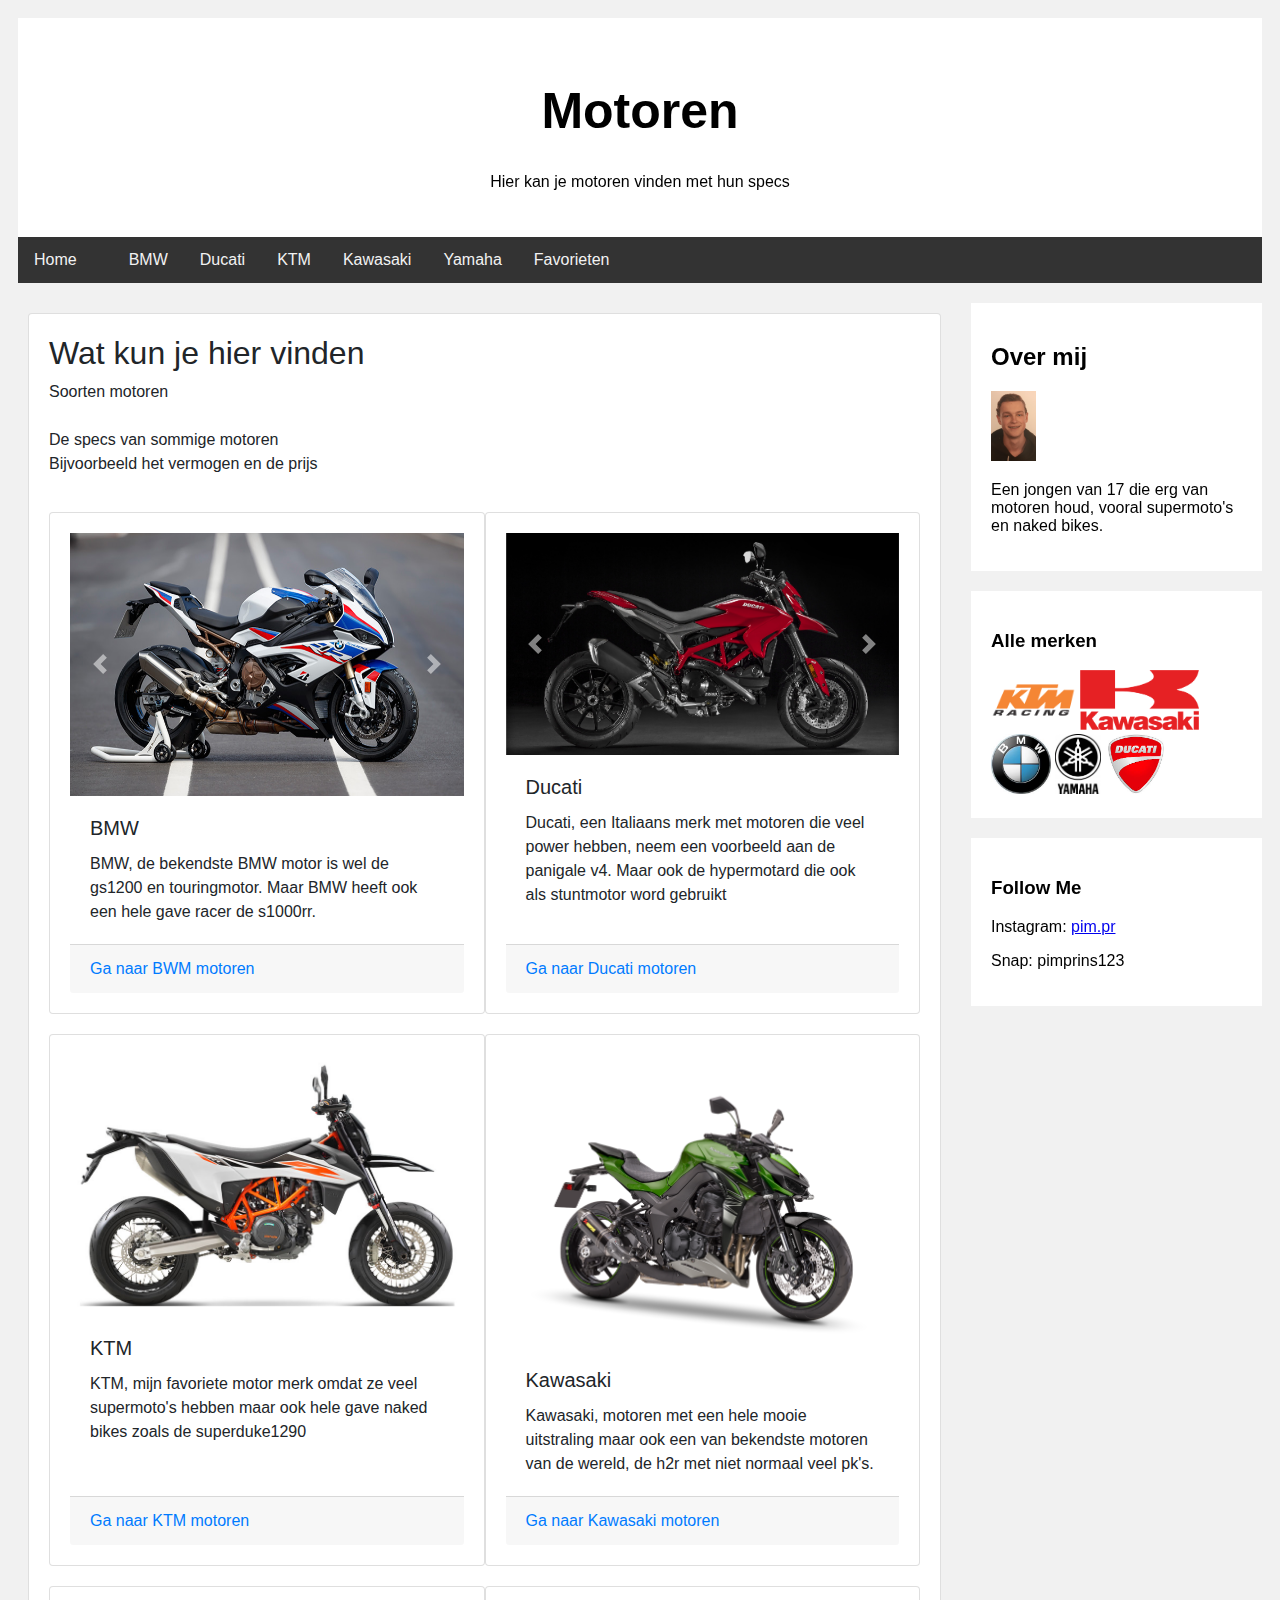
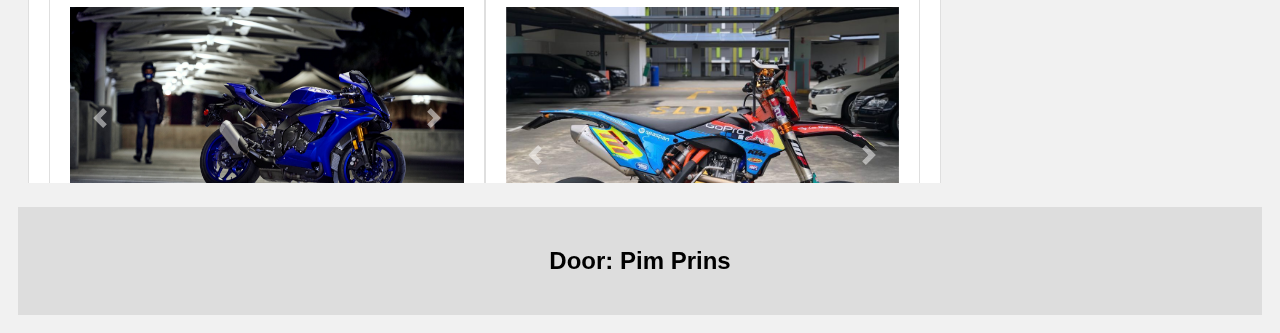
<file: index.html>
<!DOCTYPE html>
<html>
<head>
	
	<link rel="stylesheet" href="style.css"/>
</head>
<body>
	<div class="header">
	  <h1>Motoren </h1>
	  <p>Hier kan je motoren vinden met hun specs</p>
	</div>
	<div class="topnav">
	  <a href="content/home.html" style="margin-right:20px;" target="iframe_van_pim">Home</a>
	  <a href="content/bmw.html" target="iframe_van_pim">BMW</a>
	  <a href="content/ducati.html" target="iframe_van_pim">Ducati</a>
	  <a href="content/ktm.html" target="iframe_van_pim">KTM</a>
	  <a href="content/kawasaki.html" target="iframe_van_pim">Kawasaki</a>
	  <a href="content/yamaha.html" target="iframe_van_pim">Yamaha</a>
	 <a href="content/favorieten.html" target="iframe_van_pim">Favorieten</a>
	</div>
	<div class="row">
	  <div class="leftcolumn">
		<iframe src="content/home.html" width="100%" name="iframe_van_pim" height="500px" id="freem" frameborder="0"></iframe>
	  </div>
	  <div class="rightcolumn">
		<div class="card">
		  <h2>Over mij</h2>
		  <img src="media/pim/pim.jpeg" height="70px"/>
		  <p>Een jongen van 17 die erg van motoren houd, vooral supermoto's en naked bikes.</p>
		</div>
		<div class="card">
		  <h3>Alle merken</h3>
		  <img src="media/logos/ktm.png" height="60px"/>
		  <img src="media/logos/kawasaki.png" height="60px"/>
		   <img src="media/logos/bmwlogo.jpg" height="60px"/>
		    <img src="media/logos/yamahalogo.jpg" height="60px"/>
			 <img src="media/logos/ducatilogo.jpg" height="60px"/>
		</div>
		<div class="card">
			<h3>Follow Me</h3>
			<p>Instagram: <a href="https://instagram.com/pim.pr" target="_blank">pim.pr</a></p>
			<p>Snap: pimprins123</p>
		</div>
	  </div>
	</div>

	<div class="footer">
	  <h2>Door: Pim Prins</h2>
	</div>
	
	
</body>
</html>
</file>
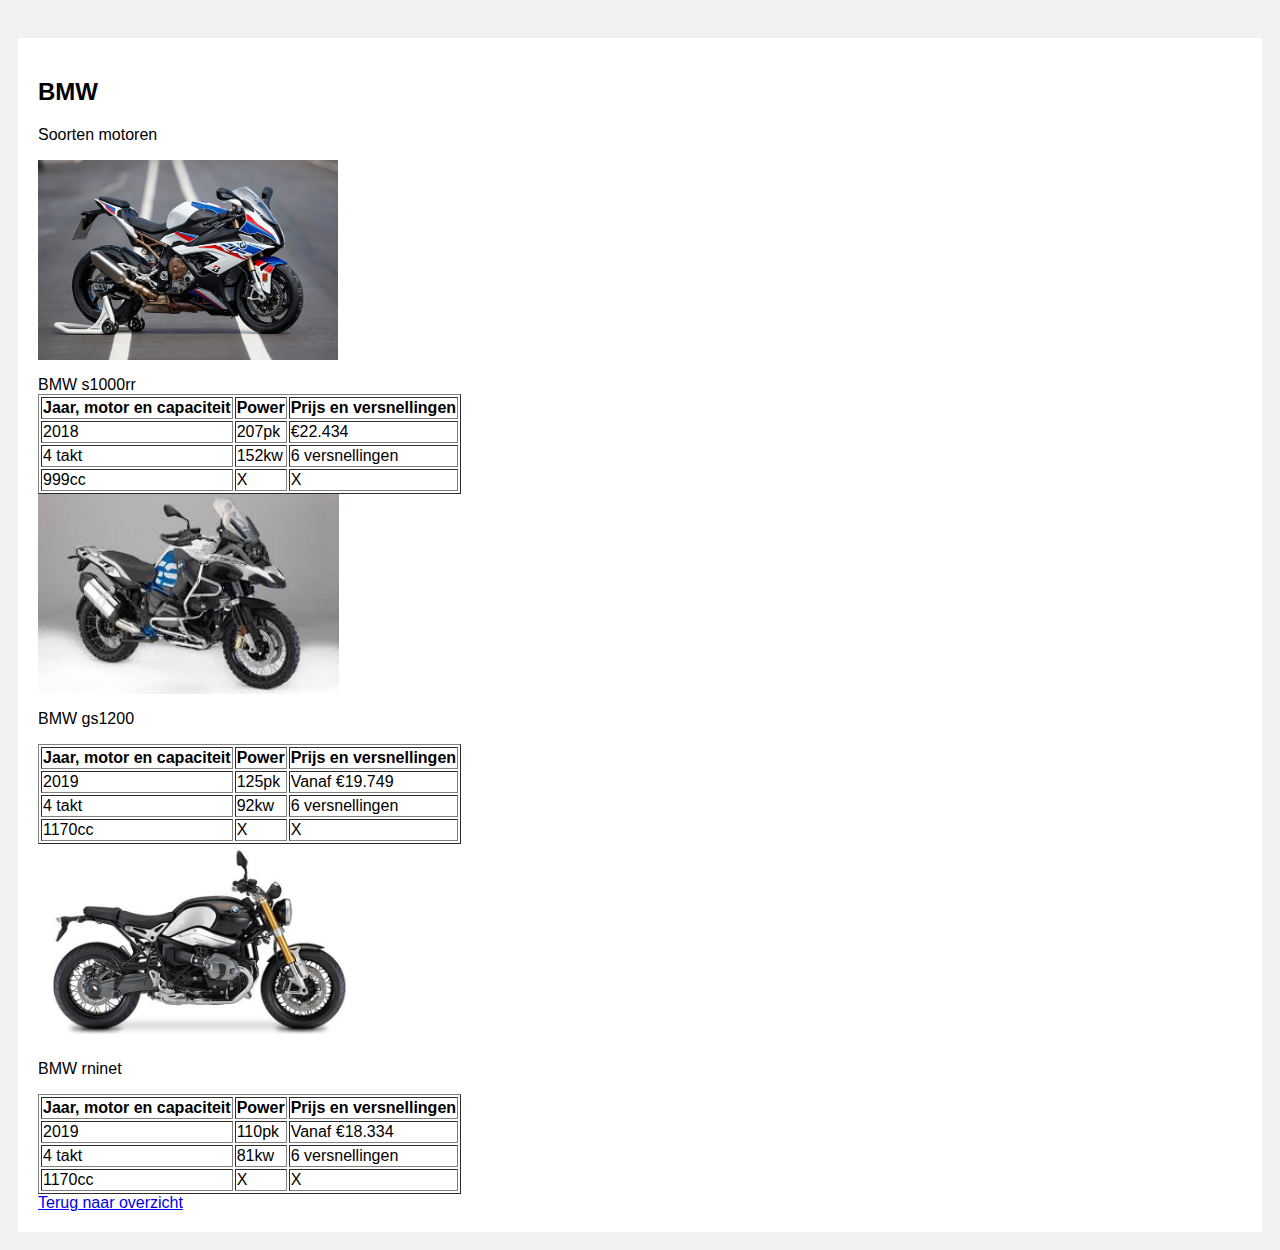
<file: content/bmw.html>
<html>
<head>
	<meta name="generator"
	content="HTML Tidy for HTML5 (experimental) for Windows https://github.com/w3c/tidy-html5/tree/c63cc39" />
	<title></title>
	<link rel="stylesheet" href="../style.css"/>
</head>
<body>
	<div class="card"> 
		
		<h2>BMW</h2>
		<p>
		Soorten motoren<br>
		</p>
		<img src="../media/bmw/s1000rr.jpg" height="200px"/>
		<p>BMW s1000rr
		<table border="1">
			<tr>
				<th>Jaar, motor en capaciteit</th>
				<th>Power </th>
				<th>Prijs en versnellingen</th>
			</tr>
			<tr>
				<td>2018</td>
				<td>207pk</td>
				<td>€22.434</td>
			</tr>
			<tr>
				<td>4 takt</td>
				<td>152kw</td>
				<td>6 versnellingen</td>
			</tr>
			<tr>
				<td>999cc</td>
				<td>X</td>
				<td>X</td>
			</tr>
		</table>
	
	
	<img src="../media/bmw/gs1200.jpg" height="200px"/>
	<p>
	BMW gs1200
	</p>
	<table border="1">
      <tr>
        <th>Jaar, motor en capaciteit</th>
        <th>Power</th>
        <th>Prijs en versnellingen</th>
      </tr>
      <tr>
        <td>2019</td>
        <td>125pk</td>
        <td>Vanaf €19.749</td>
      </tr>
      <tr>
        <td>4 takt</td>
        <td>92kw</td>
        <td>6 versnellingen</td>
      </tr>
      <tr>
        <td>1170cc</td>
        <td>X</td>
        <td>X</td>
      </tr>
    </table>
    
	<img src="../media/bmw/rninet.jpg" height="200px"/>
	<p>BMW rninet</p>
	
	<table border="1">
      <tr>
        <th>Jaar, motor en capaciteit</th>
        <th>Power</th>
        <th>Prijs en versnellingen</th>
      </tr>
      <tr>
        <td>2019</td>
        <td>110pk</td>
        <td>Vanaf €18.334</td>
      </tr>
      <tr>
        <td>4 takt</td>
        <td>81kw</td>
        <td>6 versnellingen</td>
      </tr>
      <tr>
        <td>1170cc</td>
        <td>X</td>
        <td>X</td>
      </tr>
    </table>
	<a href="home.html"> Terug naar overzicht</a>
	
	</div>
  </body>
</html>
</file>
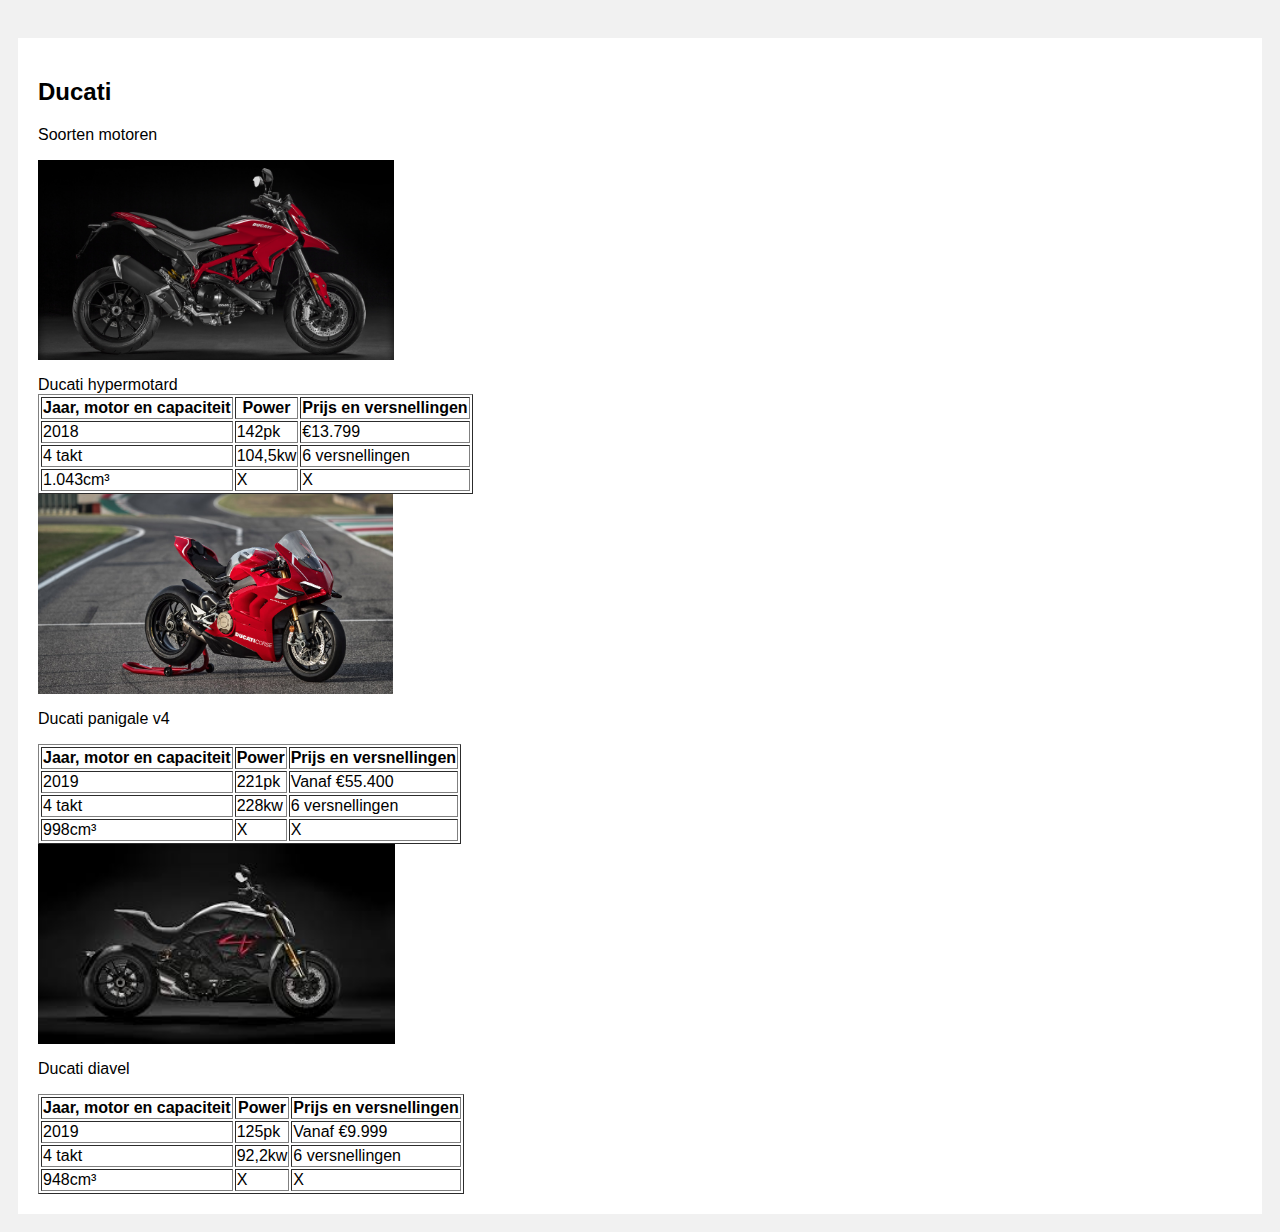
<file: content/ducati.html>
<html>
  <head>
    <meta name="generator"
    content="HTML Tidy for HTML5 (experimental) for Windows https://github.com/w3c/tidy-html5/tree/c63cc39" />
    <title></title>
	<link rel="stylesheet" href="../style.css"/>
  </head>
  <body>
	<div class="card">
 <h2>Ducati</h2>
      <p>
		Soorten motoren<br>
		
		</p>
		<img src="../content/home/ducatihypermotard.jpg" height="200px"/>
		<p>Ducati hypermotard
		<table border="1">
      <tr>
        <th>Jaar, motor en capaciteit</th>
        <th>Power </th>
        <th>Prijs en versnellingen</th>
      </tr>
      <tr>
        <td>2018</td>
        <td>142pk</td>
        <td>€13.799</td>
      </tr>
      <tr>
        <td>4 takt</td>
        <td>104,5kw</td>
        <td>6 versnellingen</td>
      </tr>
      <tr>
        <td>1.043cm³</td>
        <td>X</td>
        <td>X</td>
      </tr>
    </table>
	
	
	<img src="../media/ducati/ducatipanigalev4.jpg" height="200px"/>
	<p>
	Ducati panigale v4
	</p>
	<table border="1">
      <tr>
        <th>Jaar, motor en capaciteit</th>
        <th>Power</th>
        <th>Prijs en versnellingen</th>
      </tr>
      <tr>
        <td>2019</td>
        <td>221pk</td>
        <td>Vanaf €55.400</td>
      </tr>
      <tr>
        <td>4 takt</td>
        <td>228kw</td>
        <td>6 versnellingen</td>
      </tr>
      <tr>
        <td>998cm³</td>
        <td>X</td>
        <td>X</td>
      </tr>
    </table>
    
	<img src="../media/ducati/ducatidiavel.jpg" height="200px"/>
	<p>Ducati diavel</p>
	
	<table border="1">
      <tr>
        <th>Jaar, motor en capaciteit</th>
        <th>Power</th>
        <th>Prijs en versnellingen</th>
      </tr>
      <tr>
        <td>2019</td>
        <td>125pk</td>
        <td>Vanaf €9.999</td>
      </tr>
      <tr>
        <td>4 takt</td>
        <td>92,2kw</td>
        <td>6 versnellingen</td>
      </tr>
      <tr>
        <td>948cm³</td>
        <td>X</td>
        <td>X</td>
      </tr>
    </table>
	
	
	</div>
  </body>



</html>
</file>
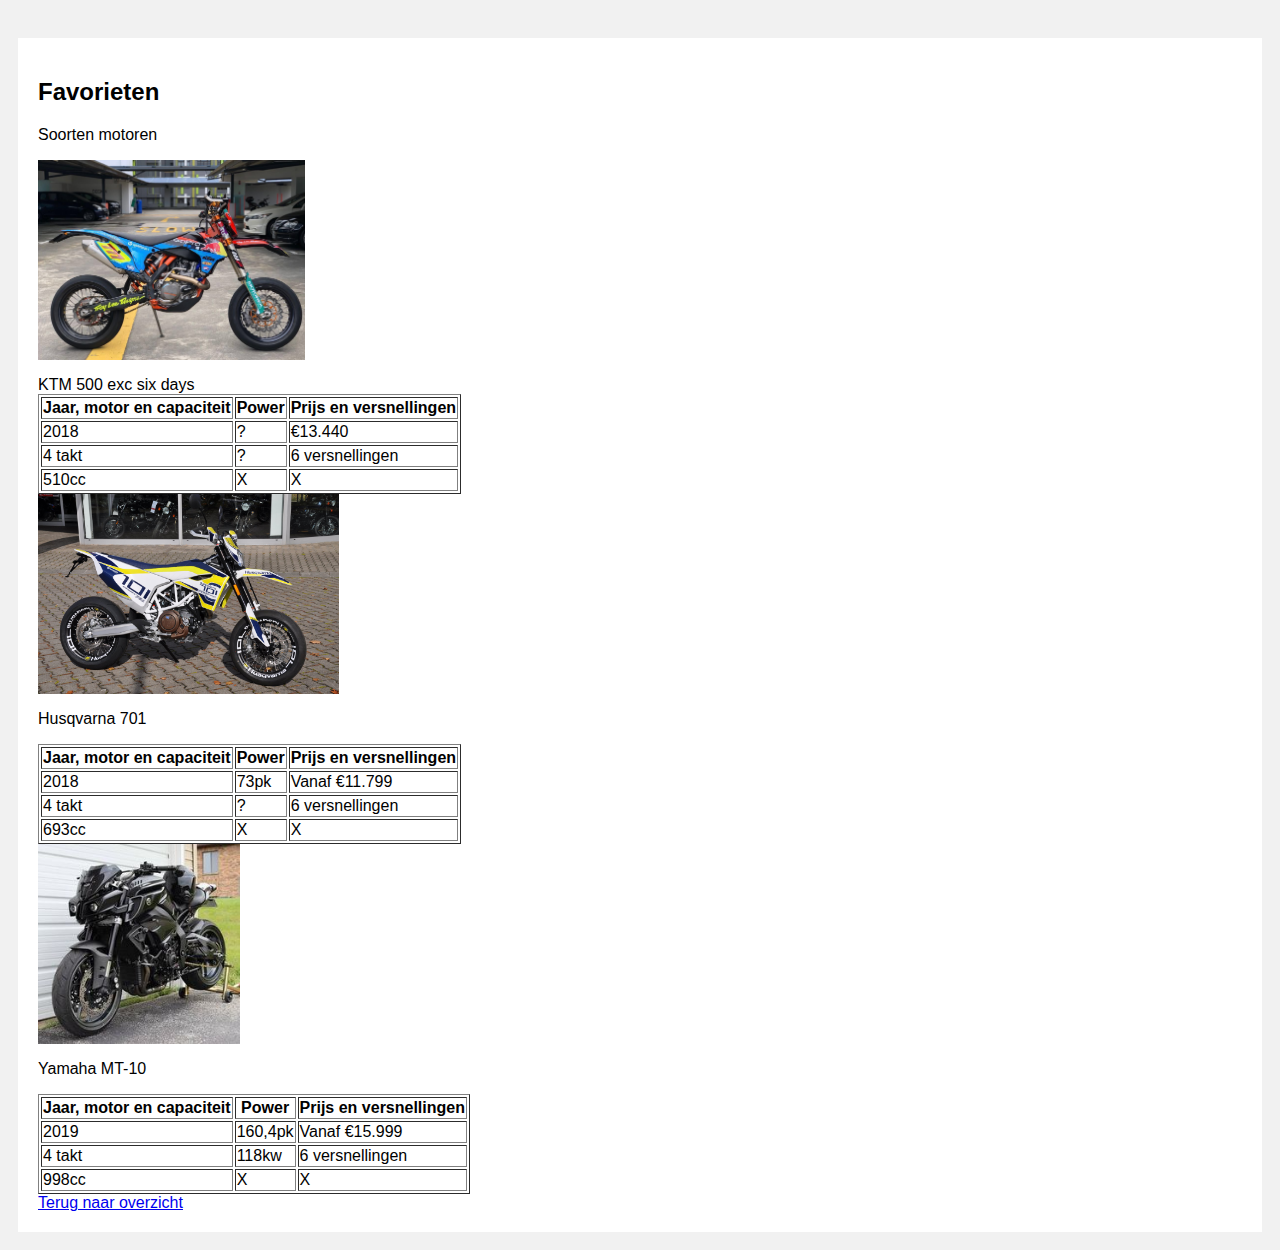
<file: content/favorieten.html>
<html>
  <head>
    <meta name="generator"
    content="HTML Tidy for HTML5 (experimental) for Windows https://github.com/w3c/tidy-html5/tree/c63cc39" />
    <title></title>
	<link rel="stylesheet" href="../style.css"/>
  </head>
  <body>
	<div class="card">
	
      <h2>Favorieten</h2>
      <p>
		Soorten motoren<br>
		
		</p>
		<img src="../media/slideshow/ktmsixdays.jpg" height="200px"/>
		<p> KTM 500 exc six days
		<table border="1">
      <tr>
        <th>Jaar, motor en capaciteit</th>
        <th>Power </th>
        <th>Prijs en versnellingen</th>
      </tr>
      <tr>
        <td>2018</td>
        <td>?</td>
        <td>€13.440</td>
      </tr>
      <tr>
        <td>4 takt</td>
        <td>?</td>
        <td>6 versnellingen</td>
      </tr>
      <tr>
        <td>510cc</td>
        <td>X</td>
        <td>X</td>
      </tr>
    </table>
	
	
	<img src="../media/slideshow/husqvarna701.jpg" height="200px"/>
	<p>
	Husqvarna 701
	</p>
	<table border="1">
      <tr>
        <th>Jaar, motor en capaciteit</th>
        <th>Power</th>
        <th>Prijs en versnellingen</th>
      </tr>
      <tr>
        <td>2018</td>
        <td>73pk</td>
        <td>Vanaf €11.799</td>
      </tr>
      <tr>
        <td>4 takt</td>
        <td>?</td>
        <td>6 versnellingen</td>
      </tr>
      <tr>
        <td>693cc</td>
        <td>X</td>
        <td>X</td>
      </tr>
    </table>
    
	<img src="../media/slideshow/mt10.jpg" height="200px"/>
	<p>Yamaha MT-10</p>
	
	<table border="1">
      <tr>
        <th>Jaar, motor en capaciteit</th>
        <th>Power</th>
        <th>Prijs en versnellingen</th>
      </tr>
      <tr>
        <td>2019</td>
        <td>160,4pk</td>
        <td>Vanaf €15.999</td>
      </tr>
      <tr>
        <td>4 takt</td>
        <td>118kw</td>
        <td>6 versnellingen</td>
      </tr>
      <tr>
        <td>998cc</td>
        <td>X</td>
        <td>X</td>
      </tr>
    </table>
	
	<a href="home.html"> Terug naar overzicht</a>
	
	
	</div>
  </body>
</html>
</file>
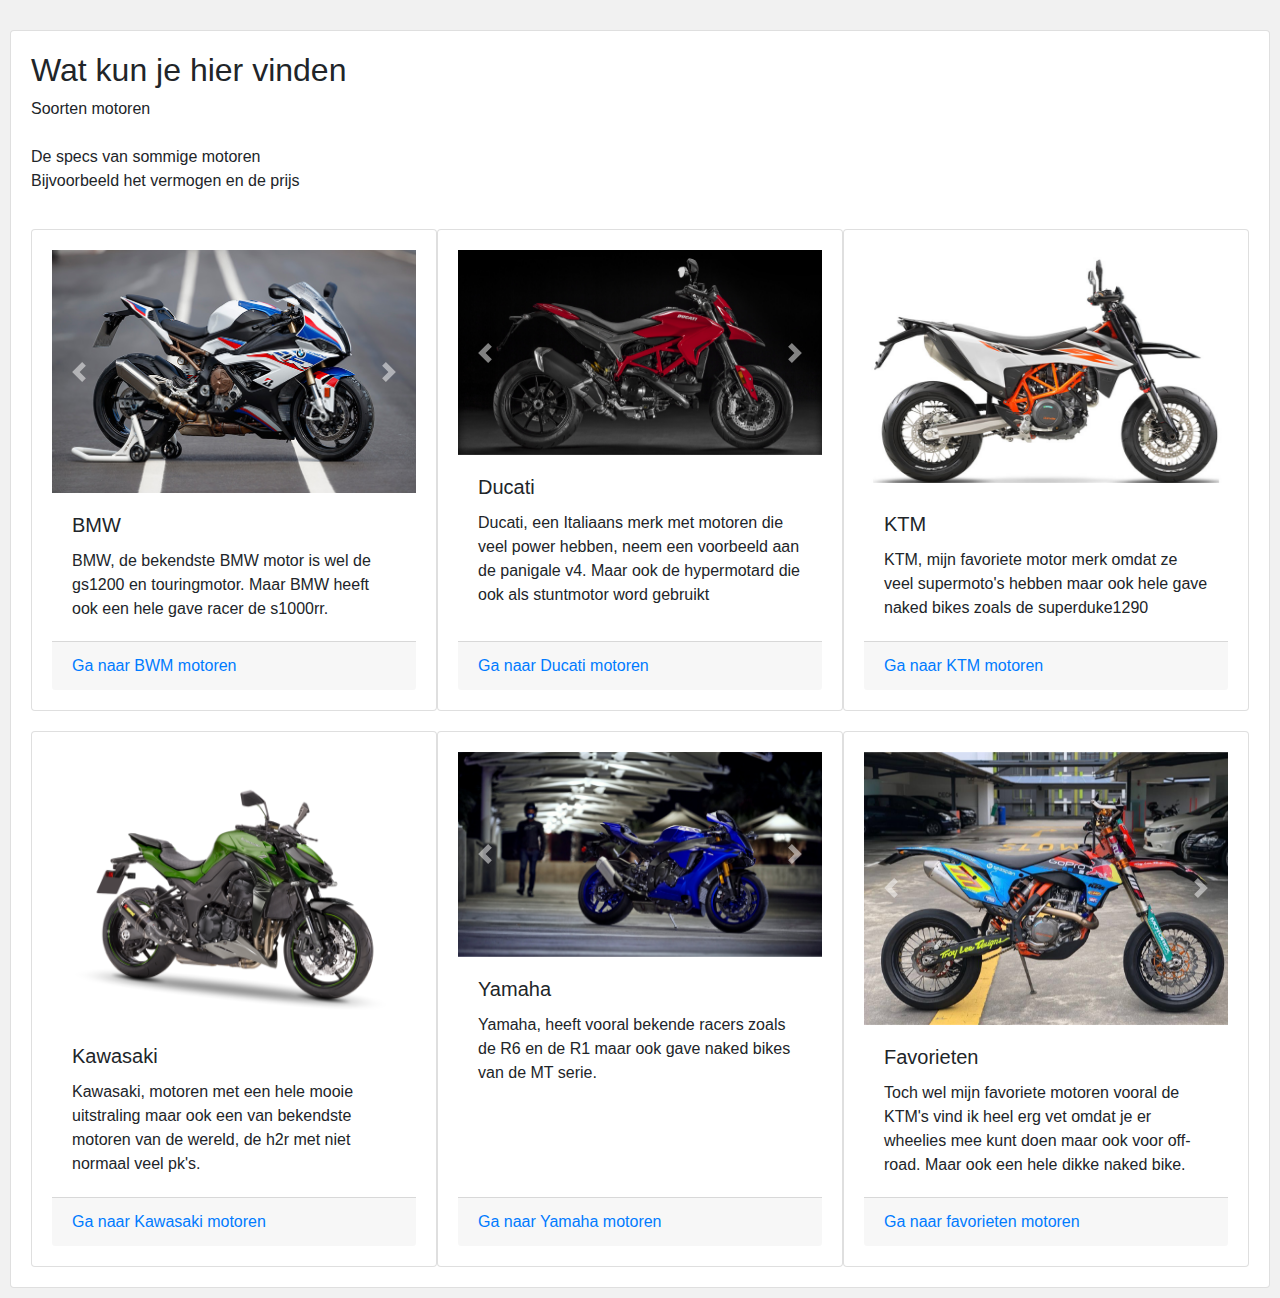
<file: content/home.html>
<html>
  <head>
    <title></title>
	<link rel="stylesheet" href="https://stackpath.bootstrapcdn.com/bootstrap/4.3.1/css/bootstrap.min.css" integrity="sha384-ggOyR0iXCbMQv3Xipma34MD+dH/1fQ784/j6cY/iJTQUOhcWr7x9JvoRxT2MZw1T" crossorigin="anonymous">
	<link rel="stylesheet" href="../style.css"/>
  </head>
  <body>
  
	
  
	<div class="card">
	
		<h2>Wat kun je hier vinden</h2>
		<p>
			Soorten motoren<br>
			<br>
			De specs van sommige motoren <br>
			Bijvoorbeeld het vermogen en de prijs
		</p>      
	
	
		<div class="col">
			<div class="row">
			
				<!-- CARD met motortype -->
				<div class="card col-md-6 col-lg-4">
					<div id="carouselExampleControls" class="card-img-top carousel slide" data-ride="carousel">
					  <div class="carousel-inner">
						<div class="carousel-item active">
						  <img src="../media/slideshow/s1000rr.jpg" class="d-block w-100" alt="...">
						</div>
						<div class="carousel-item">
						  <img src="../media/slideshow/gs1200.jpg" class="d-block w-100" alt="...">
						</div>
						<div class="carousel-item">
						  <img src="../media/slideshow/rninet.jpg" class="d-block w-100" alt="...">
						</div>
					  </div>
					  <a class="carousel-control-prev" href="#carouselExampleControls" role="button" data-slide="prev">
						<span class="carousel-control-prev-icon" aria-hidden="true"></span>
						<span class="sr-only">Previous</span>
					  </a>
					  <a class="carousel-control-next" href="#carouselExampleControls" role="button" data-slide="next">
						<span class="carousel-control-next-icon" aria-hidden="true"></span>
						<span class="sr-only">Next</span>
					  </a>
					</div>
					<div class="card-body">
						<h5 class="card-title">BMW</h5>
						<p class="card-text">BMW, de bekendste BMW motor is wel de gs1200 en touringmotor. Maar BMW heeft ook een hele gave racer de s1000rr.</p>

					</div>
					<div class="card-footer text-muted">
						<a href="bmw.html">Ga naar BWM motoren</a>
					</div>
				</div>
				<!-- END -->
			
				<!-- CARD met motortype -->
				<div class="card col-md-6 col-lg-4">
					<div id="carouselExampleControls2" class="card-img-top carousel slide" data-ride="carousel">
					  <div class="carousel-inner">
						<div class="carousel-item active">
						  <img src="../media/slideshow/ducatihypermotard.jpg" class="d-block w-100" alt="...">
						</div>
						<div class="carousel-item">
						  <img src="../media/slideshow/ducatipanigalev4.jpg" class="d-block w-100" alt="...">
						</div>
						<div class="carousel-item">
						  <img src="../media/slideshow/ducatidiavel.jpg" class="d-block w-100" alt="...">
						</div>
					  </div>
					  <a class="carousel-control-prev" href="#carouselExampleControls2" role="button" data-slide="prev">
						<span class="carousel-control-prev-icon" aria-hidden="true"></span>
						<span class="sr-only">Previous</span>
					  </a>
					  <a class="carousel-control-next" href="#carouselExampleControls2" role="button" data-slide="next">
						<span class="carousel-control-next-icon" aria-hidden="true"></span>
						<span class="sr-only">Next</span>
					  </a>
					</div>
					<div class="card-body">
						<h5 class="card-title">Ducati</h5>
						<p class="card-text">Ducati, een Italiaans merk met motoren die veel power hebben, neem een voorbeeld aan de panigale v4. Maar ook de hypermotard die ook als stuntmotor word gebruikt</p>
						
					</div>
					<div class="card-footer text-muted">
						<a href="ducati.html">Ga naar Ducati motoren</a>
					</div>
				</div>
				<!-- END -->
				
				<!-- CARD met motortype -->
				<div class="card col-md-6 col-lg-4">
					<div id="carouselExampleControls3" class="card-img-top carousel slide" data-ride="carousel">
					  <div class="carousel-inner">
						<div class="carousel-item active">
						  <img src="../media/slideshow/ktm690smc.jpg" class="d-block w-100" alt="...">
						</div>
						<div class="carousel-item">
						  <img src="../media/slideshow/ktmsuperduke1290.jpg" class="d-block w-100" alt="...">
						</div>
						<div class="carousel-item">
						  <img src="../media/slideshow/ktm450exc.jpg" class="d-block w-100" alt="...">
						</div>
					  </div>
					  <a class="carousel-control-prev" href="#carouselExampleControls3" role="button" data-slide="prev">
						<span class="carousel-control-prev-icon" aria-hidden="true"></span>
						<span class="sr-only">Previous</span>
					  </a>
					  <a class="carousel-control-next" href="#carouselExampleControls3" role="button" data-slide="next">
						<span class="carousel-control-next-icon" aria-hidden="true"></span>
						<span class="sr-only">Next</span>
					  </a>
					</div>
					<div class="card-body">
						<h5 class="card-title">KTM</h5>
						<p class="card-text">KTM, mijn favoriete motor merk omdat ze veel supermoto's hebben maar ook hele gave naked bikes zoals de superduke1290</p>
					</div>
					<div class="card-footer text-muted">
						<a href="ktm.html">Ga naar KTM motoren</a>
					</div>
				</div>
				<!-- END -->
				
				<!-- CARD met motortype -->
				<div class="card col-md-6 col-lg-4">
					<div id="carouselExampleControls4" class="card-img-top carousel slide" data-ride="carousel">
					  <div class="carousel-inner">
						<div class="carousel-item active">
						  <img src="../media/slideshow/kawasakiz1000.png" class="d-block w-100" alt="...">
						</div>
						<div class="carousel-item">
						  <img src="../media/slideshow/kawasakih2r.jpeg" class="d-block w-100" alt="...">
						</div>
						<div class="carousel-item">
						  <img src="../media/slideshow/kawasakiz650.png" class="d-block w-100" alt="...">
						</div>
					  </div>
					  <a class="carousel-control-prev" href="#carouselExampleControls4" role="button" data-slide="prev">
						<span class="carousel-control-prev-icon" aria-hidden="true"></span>
						<span class="sr-only">Previous</span>
					  </a>
					  <a class="carousel-control-next" href="#carouselExampleControls4" role="button" data-slide="next">
						<span class="carousel-control-next-icon" aria-hidden="true"></span>
						<span class="sr-only">Next</span>
					  </a>
					</div>
					<div class="card-body">
						<h5 class="card-title">Kawasaki</h5>
						<p class="card-text">Kawasaki, motoren met een hele mooie uitstraling maar ook een van bekendste motoren van de wereld, de h2r met niet normaal veel pk's.</p>
					</div>
					<div class="card-footer text-muted">
						<a href="kawasaki.html">Ga naar Kawasaki motoren</a>
					</div>
				</div>
				<!-- END -->
				
								<!-- CARD met motortype -->
				<div class="card col-md-6 col-lg-4">
					<div id="carouselExampleControls5" class="card-img-top carousel slide" data-ride="carousel">
					  <div class="carousel-inner">
						<div class="carousel-item active">
						  <img src="../media/slideshow/r1.jpg" class="d-block w-100" alt="...">
						</div>
						<div class="carousel-item">
						  <img src="../media/slideshow/r6.jpg" class="d-block w-100" alt="...">
						</div>
						<div class="carousel-item">
						  <img src="../media/slideshow/yamahamt10.jpg" class="d-block w-100" alt="...">
						</div>
					  </div>
					  <a class="carousel-control-prev" href="#carouselExampleControls5" role="button" data-slide="prev">
						<span class="carousel-control-prev-icon" aria-hidden="true"></span>
						<span class="sr-only">Previous</span>
					  </a>
					  <a class="carousel-control-next" href="#carouselExampleControls5" role="button" data-slide="next">
						<span class="carousel-control-next-icon" aria-hidden="true"></span>
						<span class="sr-only">Next</span>
					  </a>
					</div>
					<div class="card-body">
						<h5 class="card-title">Yamaha</h5>
						<p class="card-text">Yamaha, heeft vooral bekende racers zoals de R6 en de R1 maar ook gave naked bikes van de MT serie.</p>
					</div>
					<div class="card-footer text-muted">
						<a href="yamaha.html">Ga naar Yamaha motoren</a>
					</div>
				</div>
				<!-- END -->
				
				<!-- CARD met motortype -->
				<div class="card col-md-6 col-lg-4">
					<div id="carouselExampleControls5" class="card-img-top carousel slide" data-ride="carousel">
					  <div class="carousel-inner">
						<div class="carousel-item active">
						  <img src="../media/slideshow/ktmsixdays.jpg" class="d-block w-100" alt="...">
						</div>
						<div class="carousel-item">
						  <img src="../media/slideshow/husqvarna701.jpg" class="d-block w-100" alt="...">
						</div>
						<div class="carousel-item">
						  <img src="../media/slideshow/mt10.jpg" class="d-block w-100" alt="...">
						</div>
					  </div>
					  <a class="carousel-control-prev" href="#carouselExampleControls6" role="button" data-slide="prev">
						<span class="carousel-control-prev-icon" aria-hidden="true"></span>
						<span class="sr-only">Previous</span>
					  </a>
					  <a class="carousel-control-next" href="#carouselExampleControls6" role="button" data-slide="next">
						<span class="carousel-control-next-icon" aria-hidden="true"></span>
						<span class="sr-only">Next</span>
					  </a>
					</div>
					<div class="card-body">
						<h5 class="card-title">Favorieten</h5>
						<p class="card-text">Toch wel mijn favoriete motoren vooral de KTM's vind ik heel erg vet omdat je er wheelies mee kunt doen maar ook voor off-road. Maar ook een hele dikke naked bike.</p>
					</div>
					<div class="card-footer text-muted">
						<a href="favorieten.html">Ga naar favorieten motoren</a>
					</div>
				</div>
				<!-- END -->
				
			</div>
		</div>
		
	
		
	
	
      
    </div>
	
	<script src="https://code.jquery.com/jquery-3.3.1.slim.min.js" integrity="sha384-q8i/X+965DzO0rT7abK41JStQIAqVgRVzpbzo5smXKp4YfRvH+8abtTE1Pi6jizo" crossorigin="anonymous"></script>
	<script src="https://cdnjs.cloudflare.com/ajax/libs/popper.js/1.14.7/umd/popper.min.js" integrity="sha384-UO2eT0CpHqdSJQ6hJty5KVphtPhzWj9WO1clHTMGa3JDZwrnQq4sF86dIHNDz0W1" crossorigin="anonymous"></script>
	<script src="https://stackpath.bootstrapcdn.com/bootstrap/4.3.1/js/bootstrap.min.js" integrity="sha384-JjSmVgyd0p3pXB1rRibZUAYoIIy6OrQ6VrjIEaFf/nJGzIxFDsf4x0xIM+B07jRM" crossorigin="anonymous"></script>
	
  </body>
</html>
</file>
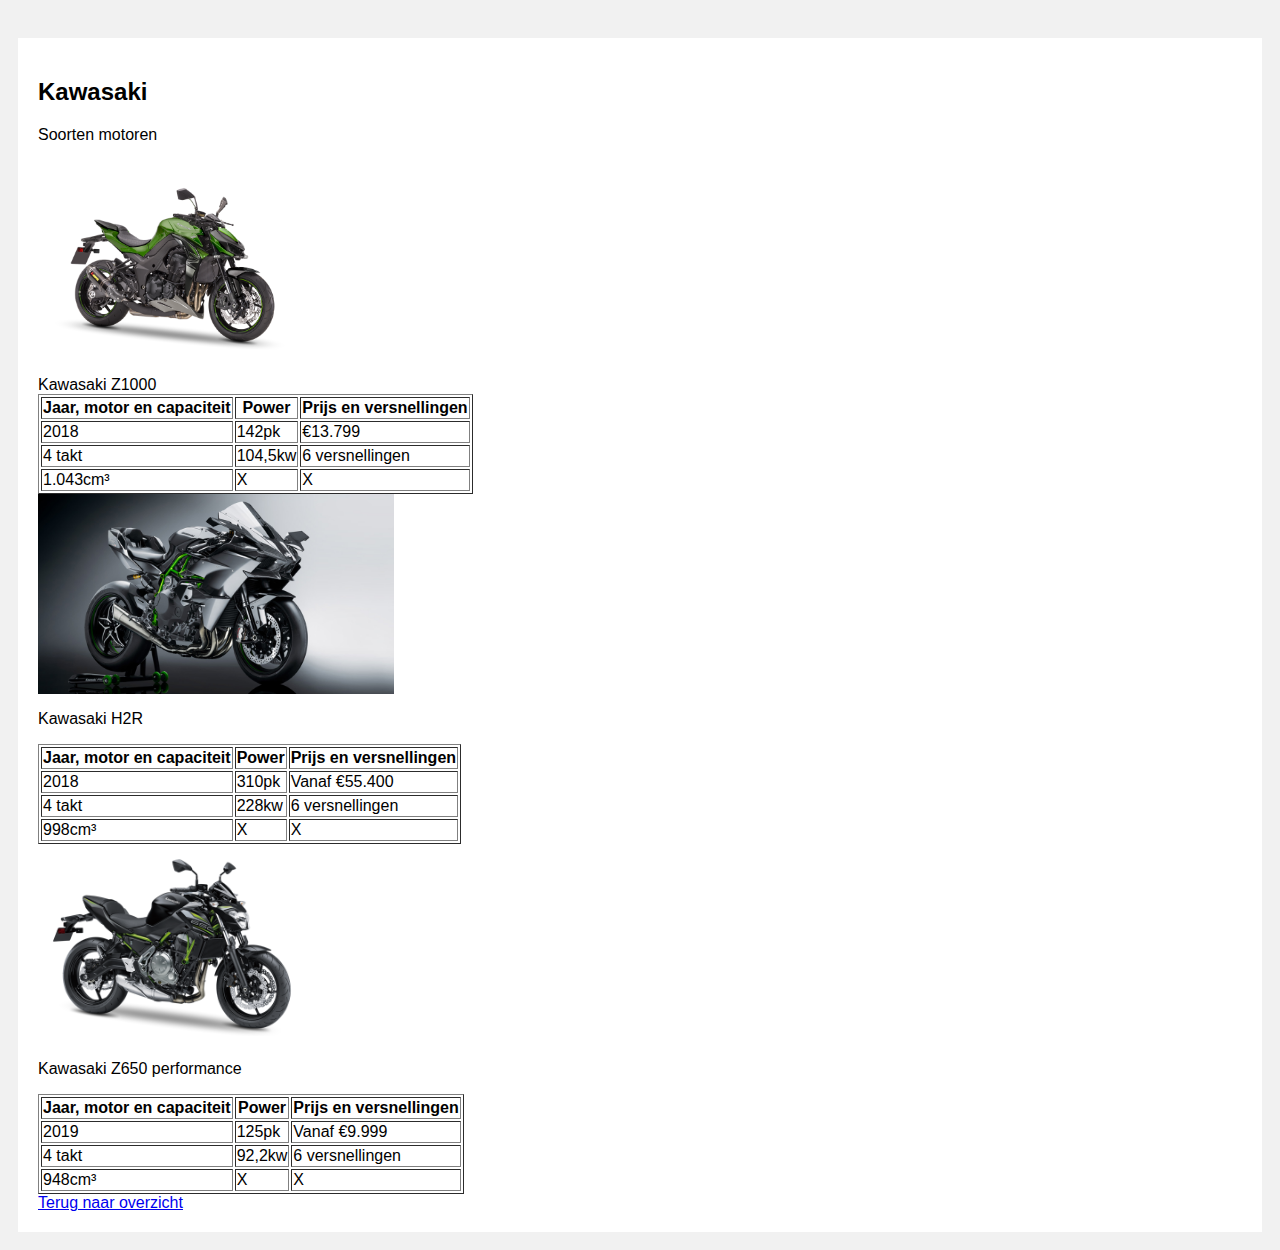
<file: content/kawasaki.html>
<html>
  <head>
    <meta name="generator"
    content="HTML Tidy for HTML5 (experimental) for Windows https://github.com/w3c/tidy-html5/tree/c63cc39" />
    <title></title>
	<link rel="stylesheet" href="../style.css"/>
  </head>
  <body>
	<div class="card">
	
      <h2>Kawasaki</h2>
      <p>
		Soorten motoren<br>
		
		</p>
		<img src="../media/kawasaki/kawasakiz1000.png" height="200px"/>
		<p> Kawasaki Z1000
		<table border="1">
      <tr>
        <th>Jaar, motor en capaciteit</th>
        <th>Power </th>
        <th>Prijs en versnellingen</th>
      </tr>
      <tr>
        <td>2018</td>
        <td>142pk</td>
        <td>€13.799</td>
      </tr>
      <tr>
        <td>4 takt</td>
        <td>104,5kw</td>
        <td>6 versnellingen</td>
      </tr>
      <tr>
        <td>1.043cm³</td>
        <td>X</td>
        <td>X</td>
      </tr>
    </table>
	
	
	<img src="../content/home/kawasakih2r.jpeg" height="200px"/>
	<p>
	Kawasaki H2R
	</p>
	<table border="1">
      <tr>
        <th>Jaar, motor en capaciteit</th>
        <th>Power</th>
        <th>Prijs en versnellingen</th>
      </tr>
      <tr>
        <td>2018</td>
        <td>310pk</td>
        <td>Vanaf €55.400</td>
      </tr>
      <tr>
        <td>4 takt</td>
        <td>228kw</td>
        <td>6 versnellingen</td>
      </tr>
      <tr>
        <td>998cm³</td>
        <td>X</td>
        <td>X</td>
      </tr>
    </table>
    
	<img src="../media/kawasaki/kawasakiz650.png" height="200px"/>
	<p>Kawasaki Z650 performance</p>
	
	<table border="1">
      <tr>
        <th>Jaar, motor en capaciteit</th>
        <th>Power</th>
        <th>Prijs en versnellingen</th>
      </tr>
      <tr>
        <td>2019</td>
        <td>125pk</td>
        <td>Vanaf €9.999</td>
      </tr>
      <tr>
        <td>4 takt</td>
        <td>92,2kw</td>
        <td>6 versnellingen</td>
      </tr>
      <tr>
        <td>948cm³</td>
        <td>X</td>
        <td>X</td>
      </tr>
    </table>
	<a href="home.html"> Terug naar overzicht</a>
	
	
	</div>
  </body>
</html>
</file>
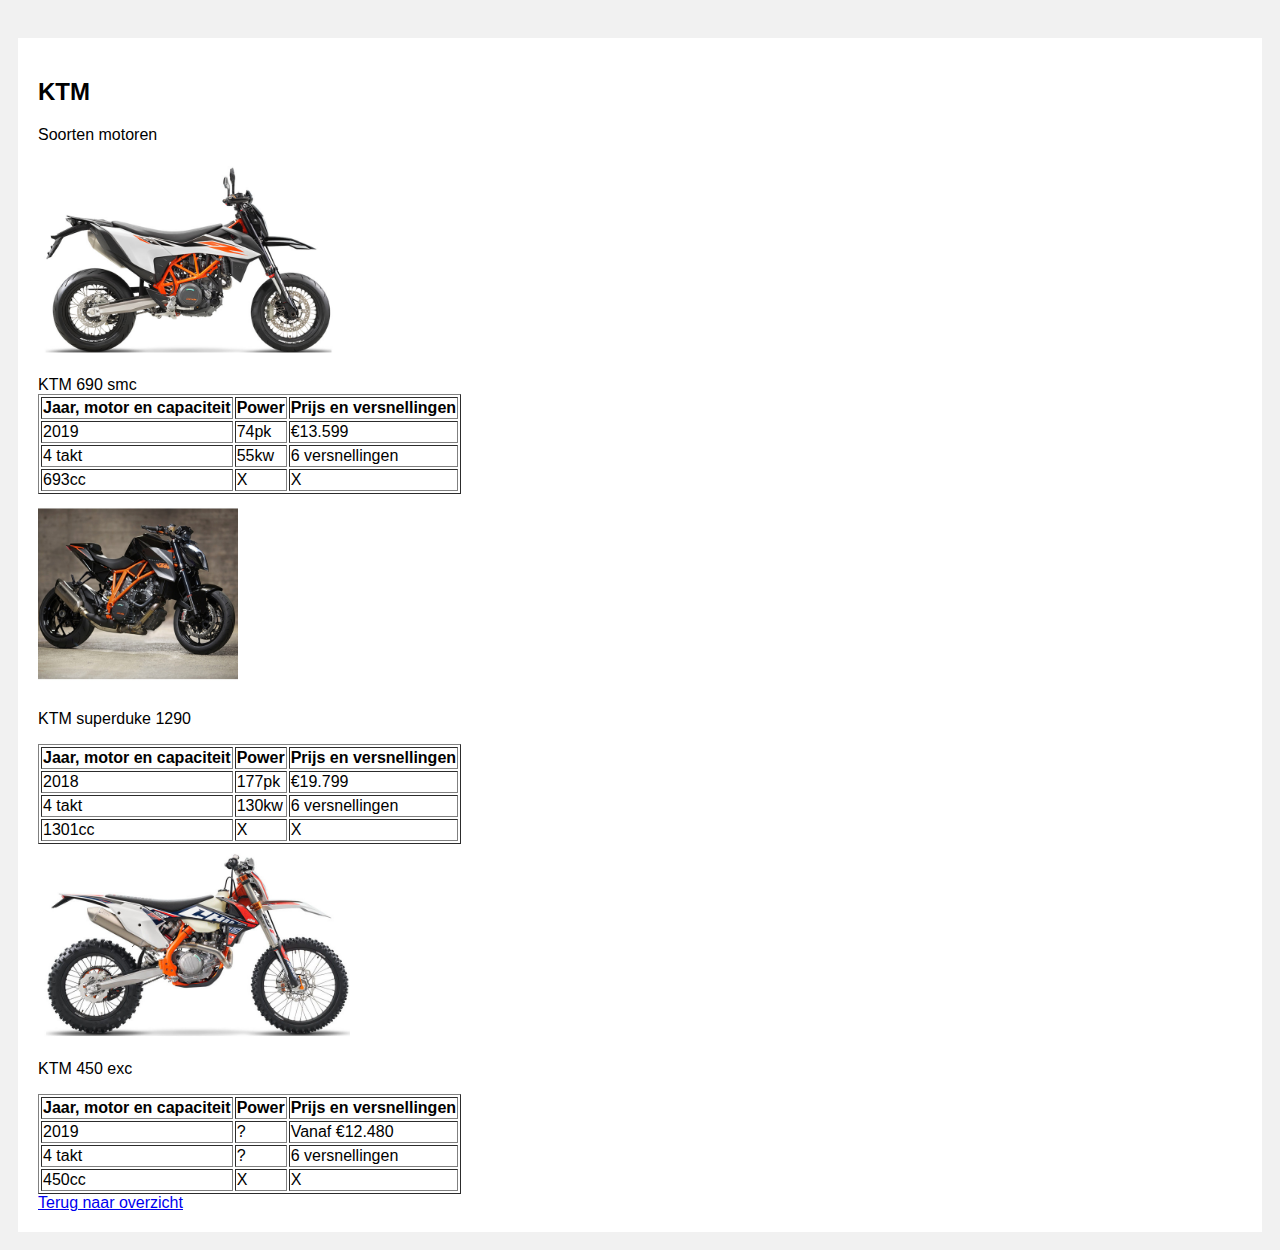
<file: content/ktm.html>
<html>
  <head>
    <meta name="generator"
    content="HTML Tidy for HTML5 (experimental) for Windows https://github.com/w3c/tidy-html5/tree/c63cc39" />
    <title></title>
	<link rel="stylesheet" href="../style.css"/>
  </head>
  <body>
	<div class="card">
	
 <h2>KTM</h2>
      <p>
		Soorten motoren<br>
		
		</p>
		<img src="../content/home/ktm690smc.jpg" height="200px"/>
		<p> KTM 690 smc
		<table border="1">
      <tr>
        <th>Jaar, motor en capaciteit</th>
        <th>Power </th>
        <th>Prijs en versnellingen</th>
      </tr>
      <tr>
        <td>2019</td>
        <td>74pk</td>
        <td>€13.599</td>
      </tr>
      <tr>
        <td>4 takt</td>
        <td>55kw</td>
        <td>6 versnellingen</td>
      </tr>
      <tr>
        <td>693cc</td>
        <td>X</td>
        <td>X</td>
      </tr>
    </table>
	
	
	<img src="../media/ktm/ktmsuperduke1290.jpg" height="200px"/>
	<p>
	KTM superduke 1290
	</p>
	<table border="1">
      <tr>
        <th>Jaar, motor en capaciteit</th>
        <th>Power</th>
        <th>Prijs en versnellingen</th>
      </tr>
      <tr>
        <td>2018</td>
        <td>177pk</td>
        <td>€19.799</td>
      </tr>
      <tr>
        <td>4 takt</td>
        <td>130kw</td>
        <td>6 versnellingen</td>
      </tr>
      <tr>
        <td>1301cc</td>
        <td>X</td>
        <td>X</td>
      </tr>
    </table>
    
	<img src="../media/ktm/ktm450exc.jpg" height="200px"/>
	<p>KTM 450 exc</p>
	
	<table border="1">
      <tr>
        <th>Jaar, motor en capaciteit</th>
        <th>Power</th>
        <th>Prijs en versnellingen</th>
      </tr>
      <tr>
        <td>2019</td>
        <td>?</td>
        <td>Vanaf €12.480</td>
      </tr>
      <tr>
        <td>4 takt</td>
        <td>?</td>
        <td>6 versnellingen</td>
      </tr>
      <tr>
        <td>450cc</td>
        <td>X</td>
        <td>X</td>
      </tr>
    </table>
	<a href="home.html"> Terug naar overzicht</a>
	
	
	</div>
  </body>
</html>
</file>
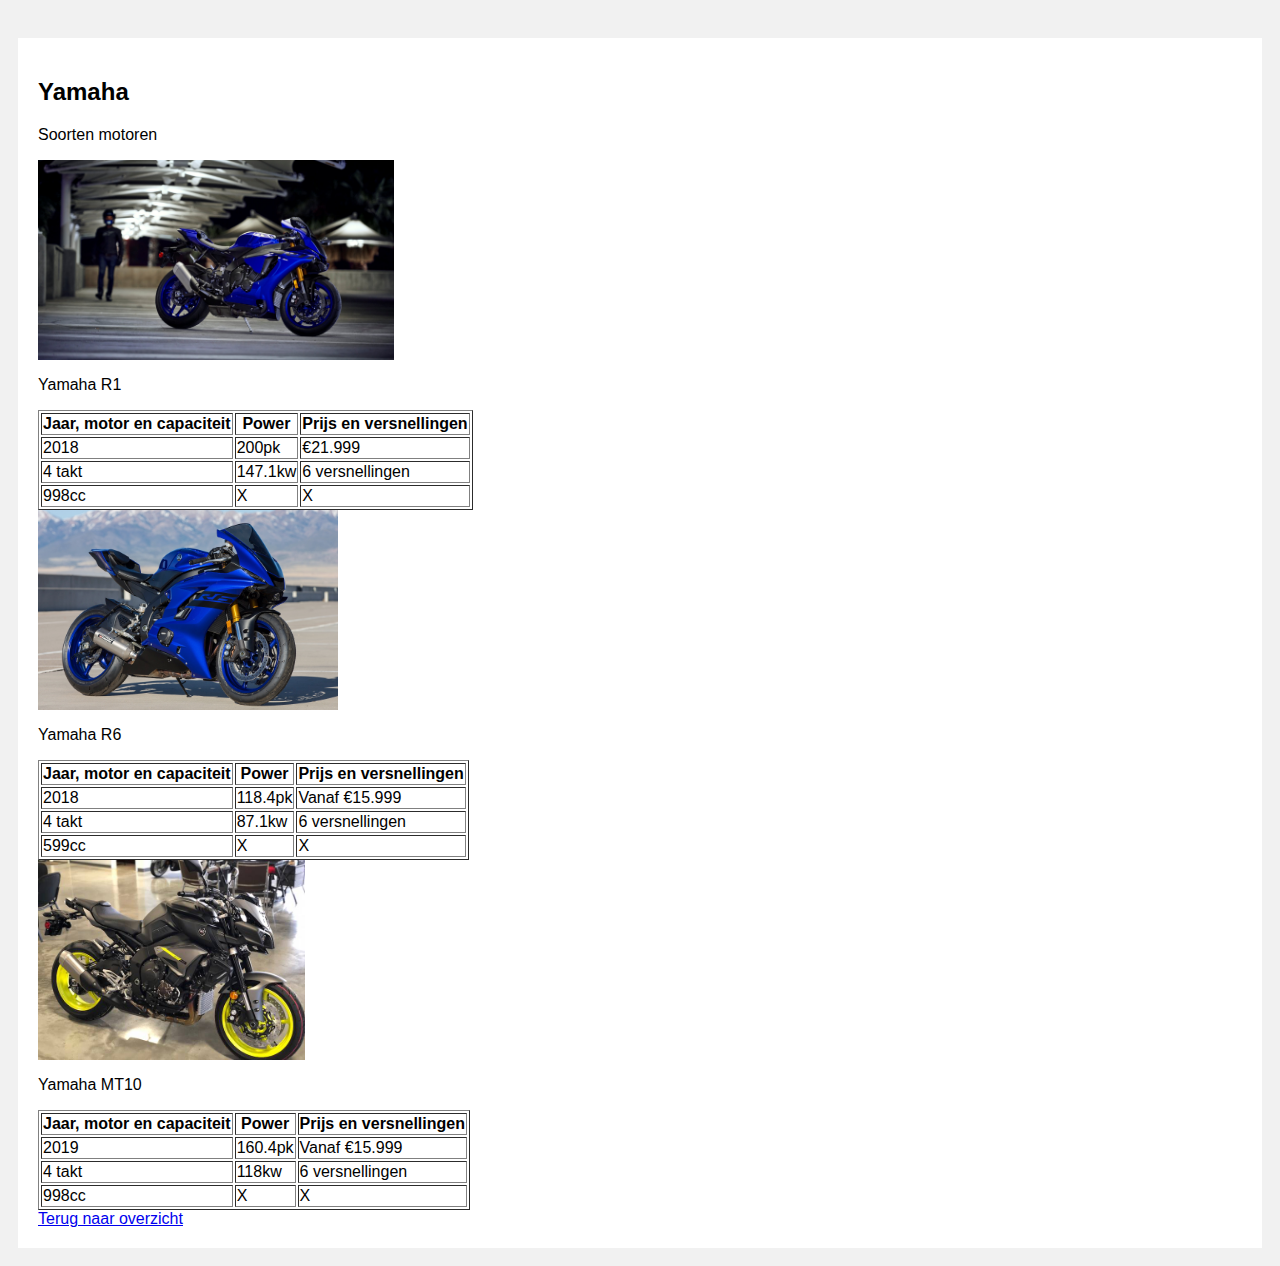
<file: content/yamaha.html>
<html>
  <head>
    <meta name="generator"
    content="HTML Tidy for HTML5 (experimental) for Windows https://github.com/w3c/tidy-html5/tree/c63cc39" />
    <title></title>
	<link rel="stylesheet" href="../style.css"/>
  </head>
  <body>
	<div class="card">
	
      <h2>Yamaha</h2>
      <p>
		Soorten motoren<br>
		
		</p>
		<img src="../media/yamaha/r1.jpg" height="200px"/>
		<p> Yamaha R1
		</p>
		<table border="1">
      <tr>
        <th>Jaar, motor en capaciteit</th>
        <th>Power </th>
        <th>Prijs en versnellingen</th>
      </tr>
      <tr>
        <td>2018</td>
        <td>200pk</td>
        <td>€21.999</td>
      </tr>
      <tr>
        <td>4 takt</td>
        <td>147.1kw</td>
        <td>6 versnellingen</td>
      </tr>
      <tr>
        <td>998cc</td>
        <td>X</td>
        <td>X</td>
      </tr>
    </table>
	
	
	<img src="../media/yamaha/r6.jpg" height="200px"/>
	<p>
	Yamaha R6
	</p>
	<table border="1">
      <tr>
        <th>Jaar, motor en capaciteit</th>
        <th>Power</th>
        <th>Prijs en versnellingen</th>
      </tr>
      <tr>
        <td>2018</td>
        <td>118.4pk</td>
        <td>Vanaf €15.999</td>
      </tr>
      <tr>
        <td>4 takt</td>
        <td>87.1kw</td>
        <td>6 versnellingen</td>
      </tr>
      <tr>
        <td>599cc</td>
        <td>X</td>
        <td>X</td>
      </tr>
    </table>
    
	<img src="../media/yamaha/yamahamt10.jpg" height="200px"/>
	<p>Yamaha MT10</p>
	
	<table border="1">
      <tr>
        <th>Jaar, motor en capaciteit</th>
        <th>Power</th>
        <th>Prijs en versnellingen</th>
      </tr>
      <tr>
        <td>2019</td>
        <td>160.4pk</td>
        <td>Vanaf €15.999</td>
      </tr>
      <tr>
        <td>4 takt</td>
        <td>118kw</td>
        <td>6 versnellingen</td>
      </tr>
      <tr>
        <td>998cc</td>
        <td>X</td>
        <td>X</td>
      </tr>
    </table>
	<a href="home.html"> Terug naar overzicht</a>
	
	
	</div>
  </body>
</html>
</file>
<file: style.css>
#freem
{
	height:1500px;
}


* {
    box-sizing: border-box;
}

body {
    font-family: Arial;
    padding: 10px;
    background: #f1f1f1;
}

/* Header/Blog Title */
.header {
    padding: 30px;
    text-align: center;
    background: white;
}

.header h1 {
    font-size: 50px;
}

/* Style the top navigation bar */
.topnav {
    overflow: hidden;
    background-color: #333;
}

/* Style the topnav links */
.topnav a {
    float: left;
    display: block;
    color: #f2f2f2;
    text-align: center;
    padding: 14px 16px;
    text-decoration: none;
}

/* Change color on hover */
.topnav a:hover {
    background-color: #ddd;
    color: black;
}

/* Create two unequal columns that floats next to each other */
/* Left column */
.leftcolumn {   
    float: left;
    width: 75%;
}

/* Right column */
.rightcolumn {
    float: left;
    width: 25%;
    background-color: #f1f1f1;
    padding-left: 20px;
}

/* Fake image */
.fakeimg {
    background-color: #aaa;
    width: 100%;
    padding: 20px;
}

/* Add a card effect for articles */
.card {
    background-color: white;
    padding: 20px;
    margin-top: 20px;
}

/* Clear floats after the columns */
.row:after {
    content: "";
    display: table;
    clear: both;
}

/* Footer */
.footer {
    padding: 20px;
    text-align: center;
    background: #ddd;
    margin-top: 20px;
}

/* Responsive layout - when the screen is less than 800px wide, make the two columns stack on top of each other instead of next to each other */
@media screen and (max-width: 800px) {
    .leftcolumn, .rightcolumn {   
        width: 100%;
        padding: 0;
    }
}

/* Responsive layout - when the screen is less than 400px wide, make the navigation links stack on top of each other instead of next to each other */
@media screen and (max-width: 400px) {
    .topnav a {
        float: none;
        width: 100%;
    }
}\
</file>
